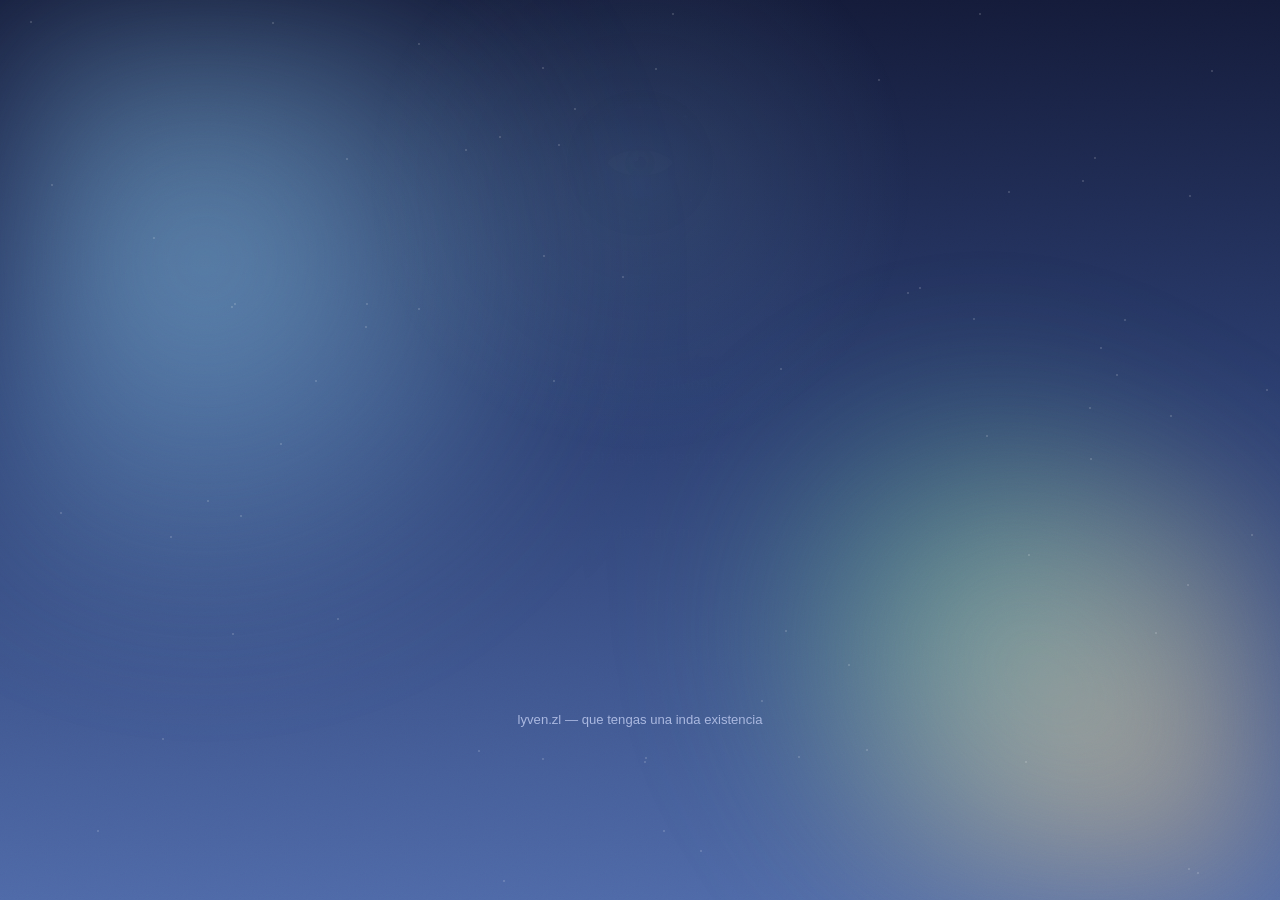
<file: index.html>
<!DOCTYPE html>
<html lang="es">
<head>
<meta charset="UTF-8">
<meta name="viewport" content="width=device-width, initial-scale=1.0">
<title>Lyven.zl — Tarot y trabajos espirituales</title>
<meta http-equiv="Content-Security-Policy" content="default-src 'self'; script-src 'self'; style-src 'self' https://fonts.googleapis.com; font-src https://fonts.gstatic.com; img-src 'self' data:; connect-src 'none'; frame-src https://drive.google.com; object-src 'none'; base-uri 'self'; form-action 'none'; frame-ancestors 'none';">
<meta name="referrer" content="strict-origin-when-cross-origin">
<link rel="preconnect" href="https://fonts.googleapis.com">
<link href="https://fonts.googleapis.com/css2?family=Cormorant+Garamond:ital,wght@0,500;0,600;1,500&family=Parisienne&family=Jost:wght@300;400;500;600&display=swap" rel="stylesheet">
<link rel="stylesheet" href="styles.css">
</head>
<body>

<div class="grain"></div>
<div class="glow" id="glow"></div>
<div class="stars" id="stars"></div>

<div class="energy-bg load-in" aria-hidden="true">
  <span class="blob blob-a"></span>
  <span class="blob blob-b"></span>
  <span class="blob blob-c"></span>
</div>

<!-- ============ TARJETA DE PERFIL (estilo enlaces) ============ -->
<section class="profile-card" id="inicio">
  <div class="emblem reveal" aria-hidden="true">
    <svg viewBox="0 0 200 200" class="emblem-svg">
      <defs>
        <radialGradient id="emblemBg" cx="50%" cy="42%" r="65%">
          <stop offset="0%" stop-color="#2c3f72"/>
          <stop offset="100%" stop-color="#141b3a"/>
        </radialGradient>
        <radialGradient id="irisGrad" cx="45%" cy="42%" r="60%">
          <stop offset="0%" stop-color="#bfe38f"/>
          <stop offset="55%" stop-color="#5fa855"/>
          <stop offset="100%" stop-color="#28623c"/>
        </radialGradient>
        <clipPath id="eyeClip">
          <path d="M55 100C70 76 130 76 145 100C130 124 70 124 55 100Z"/>
        </clipPath>
      </defs>

      <circle cx="100" cy="100" r="98" fill="url(#emblemBg)"/>
      <circle cx="100" cy="100" r="98" fill="none" stroke="#e8c987" stroke-width="1.4"/>
      <circle cx="100" cy="100" r="86" fill="none" stroke="#8ec9f0" stroke-width="0.5" opacity="0.5"/>

      <g class="ring-rotate">
        <g fill="#eef2ff" opacity="0.85">
          <circle cx="40" cy="45" r="1.4"/>
          <circle cx="160" cy="38" r="1.8"/>
          <circle cx="168" cy="150" r="1.4"/>
          <circle cx="32" cy="140" r="1.6"/>
          <circle cx="100" cy="26" r="1.3"/>
          <circle cx="100" cy="174" r="1.3"/>
        </g>
      </g>

      <!-- ---- ojo animado: parpadea y mira a los lados ---- -->
      <g class="eye-blink">
        <path d="M55 100C70 76 130 76 145 100C130 124 70 124 55 100Z" fill="#f5f6f2"/>
        <g class="eye-iris" clip-path="url(#eyeClip)">
          <circle cx="100" cy="100" r="20" fill="url(#irisGrad)"/>
          <g stroke="#1f5c3a" stroke-width="0.6" opacity="0.55">
            <line x1="100" y1="80" x2="100" y2="88"/>
            <line x1="100" y1="112" x2="100" y2="120"/>
            <line x1="80" y1="100" x2="88" y2="100"/>
            <line x1="112" y1="100" x2="120" y2="100"/>
            <line x1="86" y1="86" x2="92" y2="92"/>
            <line x1="108" y1="108" x2="114" y2="114"/>
            <line x1="86" y1="114" x2="92" y2="108"/>
            <line x1="108" y1="92" x2="114" y2="86"/>
          </g>
          <circle cx="100" cy="100" r="8.5" fill="#12141a"/>
          <circle cx="95" cy="95" r="2.6" fill="#ffffff" opacity="0.9"/>
        </g>
        <path d="M55 100C70 76 130 76 145 100C130 124 70 124 55 100Z" fill="none" stroke="#182036" stroke-width="2.6"/>
      </g>
    </svg>
  </div>

  <h1 class="brand-wrap" aria-label="lyven.zl">
    <svg class="brand-svg" viewBox="-14 -12 388 160" aria-hidden="true">
      <defs>
        <linearGradient id="penGrad" x1="0" y1="0" x2="1" y2="0">
          <stop offset="0" stop-color="#f6e2b3"/>
          <stop offset="1" stop-color="#e8c987"/>
        </linearGradient>
        <radialGradient id="starGrad" cx="40%" cy="35%" r="65%">
          <stop offset="0%" stop-color="#efe2ff"/>
          <stop offset="55%" stop-color="#a479df"/>
          <stop offset="100%" stop-color="#6f3fb8"/>
        </radialGradient>
        <filter id="softGlow" x="-30%" y="-30%" width="160%" height="160%">
          <feGaussianBlur stdDeviation="3.2"/>
        </filter>
      </defs>

      <g class="pen-glow" filter="url(#softGlow)">
        <path id="glowA" d="M8,92 C22,90 40,56 46,20 C50,2 34,2 35,24 C36,50 40,78 54,88 C62,93 68,80 74,64 C76,78 84,92 96,84 C104,78 104,64 104,58 C104,84 104,108 94,122 C86,134 68,130 74,118 C80,106 108,102 120,80 C124,70 126,62 128,57 L138,86 Q140,91 143,86 L154,58 C156,54 161,56 160,61 C160,68 163,73 167,76 C174,72 189,70 187,62 C185,54 169,56 167,70 C165,82 177,90 189,86 C195,84 198,66 200,56 C200,72 200,80 203,84 C205,70 211,56 217,60 C223,66 215,86 227,88"/>
        <path id="glowB" d="M256,60 C264,55 272,59 278,58 L262,86 C259,100 270,120 282,117 C293,114 290,100 280,100 C274,100 277,90 289,86 C296,80 305,50 309,22 C311,4 295,4 296,24 C297,48 301,76 315,88 C321,92 330,86 340,76"/>
      </g>

      <path id="penA" class="pen" d="M8,92 C22,90 40,56 46,20 C50,2 34,2 35,24 C36,50 40,78 54,88 C62,93 68,80 74,64 C76,78 84,92 96,84 C104,78 104,64 104,58 C104,84 104,108 94,122 C86,134 68,130 74,118 C80,106 108,102 120,80 C124,70 126,62 128,57 L138,86 Q140,91 143,86 L154,58 C156,54 161,56 160,61 C160,68 163,73 167,76 C174,72 189,70 187,62 C185,54 169,56 167,70 C165,82 177,90 189,86 C195,84 198,66 200,56 C200,72 200,80 203,84 C205,70 211,56 217,60 C223,66 215,86 227,88"/>
      <circle id="penDot" class="pen-dot" cx="241" cy="88" r="3"/>
      <path id="penB" class="pen" d="M256,60 C264,55 272,59 278,58 L262,86 C259,100 270,120 282,117 C293,114 290,100 280,100 C274,100 277,90 289,86 C296,80 305,50 309,22 C311,4 295,4 296,24 C297,48 301,76 315,88 C321,92 330,86 340,76"/>

      <g id="trail"></g>

      <g id="penStar" class="pen-star">
        <circle r="11" fill="#a479df" opacity="0.5" filter="url(#softGlow)"/>
        <path class="star-shape" transform="translate(-11 -11) scale(0.92)" d="M12 2L14 10L22 12L14 14L12 22L10 14L2 12L10 10Z" fill="url(#starGrad)"/>
      </g>
    </svg>
  </h1>

  <div class="link-stack reveal">
    <!-- Los catálogos se editan en catalogs-data.js -->
    <a class="link-pill" href="catalogo.html?c=trabajos">
      <svg viewBox="0 0 24 24" class="pill-icon"><path d="M12 4C9 2.5 5 2 2 3v15c3-1 7-0.5 10 1c3-1.5 7-2 10-1V3c-3-1-7-0.5-10 1Z" fill="none" stroke="currentColor" stroke-width="1.2"/></svg>
      Catálogo de trabajos
    </a>
    <a class="link-pill" href="catalogo.html?c=lecturas">
      <svg viewBox="0 0 24 24" class="pill-icon"><path d="M12 2L14.5 9H21.5L15.8 13.3L18 20.5L12 16L6 20.5L8.2 13.3L2.5 9H9.5Z" fill="none" stroke="currentColor" stroke-width="1.2"/></svg>
      Catálogo de lecturas
    </a>
    <a class="link-pill" href="https://instagram.com/Lyven.zl" target="_blank" rel="noopener noreferrer">
      <svg viewBox="0 0 24 24" class="pill-icon"><rect x="3" y="3" width="18" height="18" rx="5" fill="none" stroke="currentColor" stroke-width="1.2"/><circle cx="12" cy="12" r="4.2" fill="none" stroke="currentColor" stroke-width="1.2"/><circle cx="17.2" cy="6.8" r="1" fill="currentColor"/></svg>
      Instagram
    </a>
    <a class="link-pill" href="https://www.tiktok.com/@sonathea_" target="_blank" rel="noopener noreferrer">
      <svg viewBox="0 0 24 24" class="pill-icon"><path d="M14 3v10.5a3.5 3.5 0 11-3-3.46" fill="none" stroke="currentColor" stroke-width="1.2"/><path d="M14 3c.5 2.5 2.3 4.2 5 4.5" fill="none" stroke="currentColor" stroke-width="1.2"/></svg>
      TikTok
    </a>
  </div>
</section>

<footer>
  <div class="wrap footer-inner">
    <span>lyven.zl — que tengas una inda existencia</span>
  </div>
</footer>

<script src="script.js"></script>
</body>
</html>
</file>
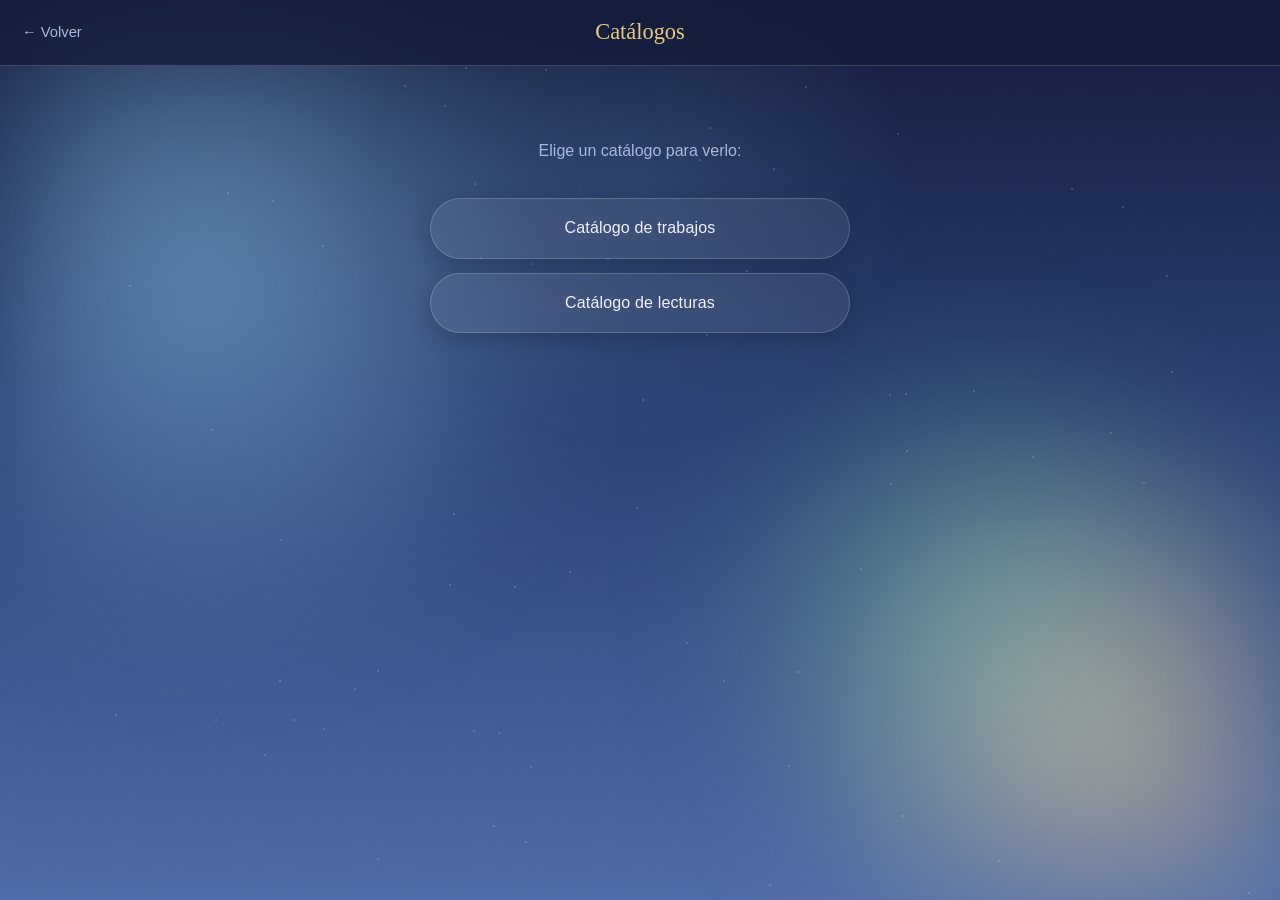
<file: catalogo.html>
<!DOCTYPE html>
<html lang="es">
<head>
<meta charset="UTF-8">
<meta name="viewport" content="width=device-width, initial-scale=1.0">
<title>Catálogo — Lyven.zl</title>
<meta http-equiv="Content-Security-Policy" content="default-src 'self'; script-src 'self'; style-src 'self' https://fonts.googleapis.com; font-src https://fonts.gstatic.com; img-src 'self' data:; connect-src 'none'; frame-src https://drive.google.com; object-src 'none'; base-uri 'self'; form-action 'none'; frame-ancestors 'none';">
<meta name="referrer" content="no-referrer">
<meta name="robots" content="noindex">
<link rel="preconnect" href="https://fonts.googleapis.com">
<link href="https://fonts.googleapis.com/css2?family=Cormorant+Garamond:ital,wght@0,500;0,600;1,500&family=Parisienne&family=Jost:wght@300;400;500;600&display=swap" rel="stylesheet">
<link rel="stylesheet" href="styles.css">
</head>
<body>

<div class="grain"></div>
<div class="glow" id="glow"></div>
<div class="stars" id="stars"></div>
<div class="energy-bg load-in" aria-hidden="true">
  <span class="blob blob-a"></span>
  <span class="blob blob-b"></span>
  <span class="blob blob-c"></span>
</div>

<header class="viewer-top">
  <a class="back-link" href="index.html">← Volver</a>
  <h1 id="viewerTitle">Catálogo</h1>
  <span class="viewer-spacer"></span>
</header>

<main class="viewer" id="viewer">
  <p class="viewer-msg">Cargando catálogo…</p>
</main>

<script src="script.js"></script>
<script src="catalogs-data.js"></script>
<script src="viewer.js"></script>
</body>
</html>
</file>
<file: styles.css>
:root{
  --bg-top: #141b3a;
  --bg-mid: #2c3f72;
  --bg-low: #4f6aa8;
  --glass: rgba(255,255,255,0.07);
  --glass-2: rgba(255,255,255,0.1);
  --border-soft: rgba(255,255,255,0.18);
  --gold: #e8c987;
  --gold-deep: #cda85c;
  --celeste: #8ec9f0;
  --violet: #a479df;
  --text: #eef2ff;
  --muted: #aab8e0;
}
*{box-sizing:border-box; margin:0; padding:0;}
html{scroll-behavior:smooth;}
body{
  background:linear-gradient(180deg, var(--bg-top) 0%, var(--bg-mid) 45%, var(--bg-low) 100%);
  color:var(--text);
  font-family:'Jost', sans-serif;
  font-weight:300;
  line-height:1.65;
  -webkit-font-smoothing:antialiased;
  overflow-x:hidden;
  position:relative;
  min-height:100vh;
}
h1,h2,h3{font-family:'Cormorant Garamond', serif; font-weight:500;}
a{color:inherit; text-decoration:none;}
.wrap{max-width:760px; margin:0 auto; padding:0 28px; position:relative; z-index:2;}

/* ---------- ambience ---------- */
.grain{
  position:fixed; inset:0; z-index:1; pointer-events:none; opacity:0.04; mix-blend-mode:overlay;
  background-image:url("data:image/svg+xml;utf8,<svg xmlns='http://www.w3.org/2000/svg' width='120' height='120'><filter id='n'><feTurbulence type='fractalNoise' baseFrequency='0.9' numOctaves='2' stitchTiles='stitch'/></filter><rect width='100%25' height='100%25' filter='url(%23n)'/></svg>");
}
.glow{
  position:fixed; inset:0; z-index:1; pointer-events:none;
  background:radial-gradient(420px circle at var(--mx,50%) var(--my,20%), rgba(142,201,240,0.14), transparent 65%);
  transition:background 0.25s ease-out;
}
.stars{position:fixed; inset:0; z-index:1; pointer-events:none; opacity:0; animation:starsIn 2.4s ease-out 0.2s forwards;}
.stars span{
  position:absolute; width:2px; height:2px; background:#fff; border-radius:50%;
  opacity:0.2; animation:twinkle 4s ease-in-out infinite;
}
@keyframes twinkle{0%,100%{opacity:0.12;} 50%{opacity:0.9;}}
@keyframes starsIn{to{opacity:1;}}

/* ---------- fondo de energía en movimiento lento ---------- */
.energy-bg{
  position:fixed; inset:0; z-index:0; overflow:hidden;
  filter:blur(70px); opacity:0; pointer-events:none;
}
.load-in{animation:energyIn 2.6s ease-out 0.1s forwards;}
@keyframes energyIn{to{opacity:0.6;}}
.blob{position:absolute; border-radius:50%; mix-blend-mode:screen;}
.blob-a{
  width:62vw; height:62vw; top:-15%; left:-15%;
  background:radial-gradient(circle, #8ec9f0, transparent 70%);
  animation:driftA 26s ease-in-out infinite alternate;
}
.blob-b{
  width:50vw; height:50vw; bottom:-18%; right:-12%;
  background:radial-gradient(circle, #e8c987, transparent 70%);
  animation:driftB 32s ease-in-out infinite alternate;
}
.blob-c{
  width:44vw; height:44vw; top:38%; left:55%;
  background:radial-gradient(circle, #6fbf8f, transparent 70%);
  animation:driftC 22s ease-in-out infinite alternate;
}
@keyframes driftA{from{transform:translate(0,0) scale(1);} to{transform:translate(8%,10%) scale(1.15);}}
@keyframes driftB{from{transform:translate(0,0) scale(1);} to{transform:translate(-10%,-6%) scale(1.1);}}
@keyframes driftC{from{transform:translate(0,0) scale(1);} to{transform:translate(-12%,8%) scale(1.2);}}

/* ---------- reveal on scroll ---------- */
.reveal{opacity:0; transform:translateY(18px); transition:opacity 0.8s ease, transform 0.8s ease;}
.reveal.in{opacity:1; transform:translateY(0);}

/* ---------- PROFILE CARD (estilo enlaces) ---------- */
.profile-card{
  position:relative; z-index:2;
  max-width:440px; margin:0 auto; padding:70px 28px 60px;
  text-align:center;
}
.emblem{
  width:150px; height:150px; margin:0 auto;
  filter:drop-shadow(0 0 30px rgba(142,201,240,0.35));
  animation:float 6s ease-in-out infinite;
  position:relative; z-index:2;
}
@keyframes float{0%,100%{transform:translateY(0);} 50%{transform:translateY(-8px);}}
.emblem-svg{width:100%; height:100%;}

/* ---------- animación del ojo: parpadea y mira a los lados ---------- */
.eye-blink{
  transform-box:fill-box; transform-origin:50% 50%;
  animation:eyeBlink 5s ease-in-out infinite;
}
@keyframes eyeBlink{
  0%, 90%, 100%{transform:scaleY(1);}
  93%{transform:scaleY(0.08);}
  96%{transform:scaleY(1);}
}
.eye-iris{
  transform-box:fill-box; transform-origin:50% 50%;
  animation:eyeLook 9s ease-in-out infinite;
}
@keyframes eyeLook{
  0%, 12%{transform:translateX(0);}
  22%, 32%{transform:translateX(-9px);}
  42%, 52%{transform:translateX(0);}
  62%, 72%{transform:translateX(9px);}
  85%, 100%{transform:translateX(0);}
}
.ring-rotate{
  transform-box:fill-box; transform-origin:50% 50%;
  animation:ringSpin 50s linear infinite;
}
@keyframes ringSpin{to{transform:rotate(360deg);}}

/* ---------- nombre: la estrella violeta dibuja "lyven.zl" en cursiva ---------- */
.brand-wrap{
  display:block; position:relative; z-index:3;
  width:min(310px, 86vw); margin:-46px auto 0;
  font-size:1rem; font-weight:400;
}
.brand-svg{display:block; width:100%; height:auto; overflow:visible;}
.pen{
  fill:none; stroke:url(#penGrad); stroke-width:2.6;
  stroke-linecap:round; stroke-linejoin:round;
}
.pen-glow path{fill:none; stroke:#e8c987; stroke-width:5; stroke-linecap:round; stroke-linejoin:round; opacity:0.5;}
.pen-dot{fill:#e8c987; opacity:0;}
.pen-star{opacity:0;}
.pen-star.rest .star-shape{
  transform-box:fill-box; transform-origin:center;
  animation:starPulse 2.6s ease-in-out infinite;
}
@keyframes starPulse{0%,100%{transform:translate(-11px,-11px) scale(0.92);} 50%{transform:translate(-11px,-11px) scale(1.25);}}
.trail{
  transform-box:fill-box; transform-origin:center;
  animation:trailFade 0.95s ease-out forwards;
}
@keyframes trailFade{
  0%{opacity:0.95; transform:scale(1);}
  100%{opacity:0; transform:scale(0.15);}
}

.link-stack{margin-top:34px; display:flex; flex-direction:column; gap:14px; position:relative; z-index:2;}
.link-pill{
  display:flex; align-items:center; justify-content:center; gap:10px;
  background:var(--glass); backdrop-filter:blur(14px); -webkit-backdrop-filter:blur(14px);
  border:1px solid var(--border-soft); color:var(--text);
  padding:16px 20px; border-radius:40px; font-size:1rem; letter-spacing:0.01em;
  box-shadow:0 6px 20px rgba(10,14,32,0.25);
  transition:transform 0.2s, box-shadow 0.2s, border-color 0.2s, background 0.2s;
}
.link-pill:hover{
  transform:translateY(-3px);
  box-shadow:0 14px 30px rgba(10,14,32,0.35);
  border-color:var(--gold);
  background:var(--glass-2);
}
.pill-icon{width:19px; height:19px; color:var(--gold); flex-shrink:0;}

/* ---------- particle burst (al hacer clic) ---------- */
.particle{
  position:fixed; width:16px; height:16px; pointer-events:none; z-index:200;
  transform:translate(-50%,-50%);
  animation:particleBurst 0.9s ease-out forwards;
}
@keyframes particleBurst{
  0%{transform:translate(-50%,-50%) translate(0,0) rotate(0deg) scale(0.5); opacity:1;}
  100%{transform:translate(-50%,-50%) translate(var(--dx),var(--dy)) rotate(var(--rot)) scale(1.1); opacity:0;}
}

footer{position:relative; z-index:2; padding:30px 0 40px; text-align:center; color:var(--muted); font-size:0.82rem;}

@media(max-width:520px){
  .profile-card{padding:54px 22px 40px;}
}

@media (prefers-reduced-motion: reduce){
  *{animation:none !important; transition:none !important;}
  .stars, .energy-bg{opacity:1 !important;}
  .trail{display:none !important;}
}

/* ================= VISOR DE CATÁLOGOS ================= */
.viewer-top{
  position:sticky; top:0; z-index:20;
  display:flex; align-items:center; justify-content:space-between; gap:12px;
  padding:14px 22px;
  background:rgba(20,27,58,0.78); backdrop-filter:blur(12px); -webkit-backdrop-filter:blur(12px);
  border-bottom:1px solid var(--border-soft);
}
.viewer-top h1{font-family:'Cormorant Garamond', serif; font-size:1.4rem; color:var(--gold); font-weight:500; text-align:center;}
.back-link{color:var(--muted); font-size:0.92rem; min-width:84px; transition:color 0.2s;}
.back-link:hover{color:var(--gold);}
.viewer-spacer{min-width:84px;}
.viewer{position:relative; z-index:2; max-width:900px; margin:0 auto; padding:22px 16px 60px;}
.viewer .link-stack{max-width:420px; margin-left:auto; margin-right:auto;}
.viewer-msg{text-align:center; color:var(--muted); margin:50px 0 24px;}

.drive-frame{
  position:relative; height:calc(100vh - 112px); min-height:480px;
  border-radius:10px; overflow:hidden;
  border:1px solid var(--border-soft); background:rgba(255,255,255,0.06);
  box-shadow:0 20px 50px rgba(10,14,32,0.4);
}
.drive-frame iframe{width:100%; height:100%; border:0; display:block;}
.popout-shield{position:absolute; top:0; right:0; width:76px; height:64px;}

.page-wrap{
  position:relative; margin:0 auto 18px; border-radius:6px; overflow:hidden;
  box-shadow:0 14px 34px rgba(10,14,32,0.4); user-select:none; -webkit-user-select:none;
}
.page-wrap img{
  display:block; width:100%; height:auto;
  pointer-events:none; -webkit-user-drag:none; user-select:none;
}
.page-wrap.wm::after{
  content:""; position:absolute; inset:0; pointer-events:none;
  background-image:url("data:image/svg+xml;utf8,<svg xmlns='http://www.w3.org/2000/svg' width='230' height='170'><text x='30' y='95' transform='rotate(-24 115 85)' font-family='Georgia,serif' font-style='italic' font-size='24' fill='%23141b3a' fill-opacity='0.14'>lyven.zl</text></svg>");
}

@media print{
  .viewer, .viewer-top{display:none !important;}
  body::after{content:"Este contenido no se puede imprimir."; display:block; color:#000; padding:2rem;}
}
</file>
